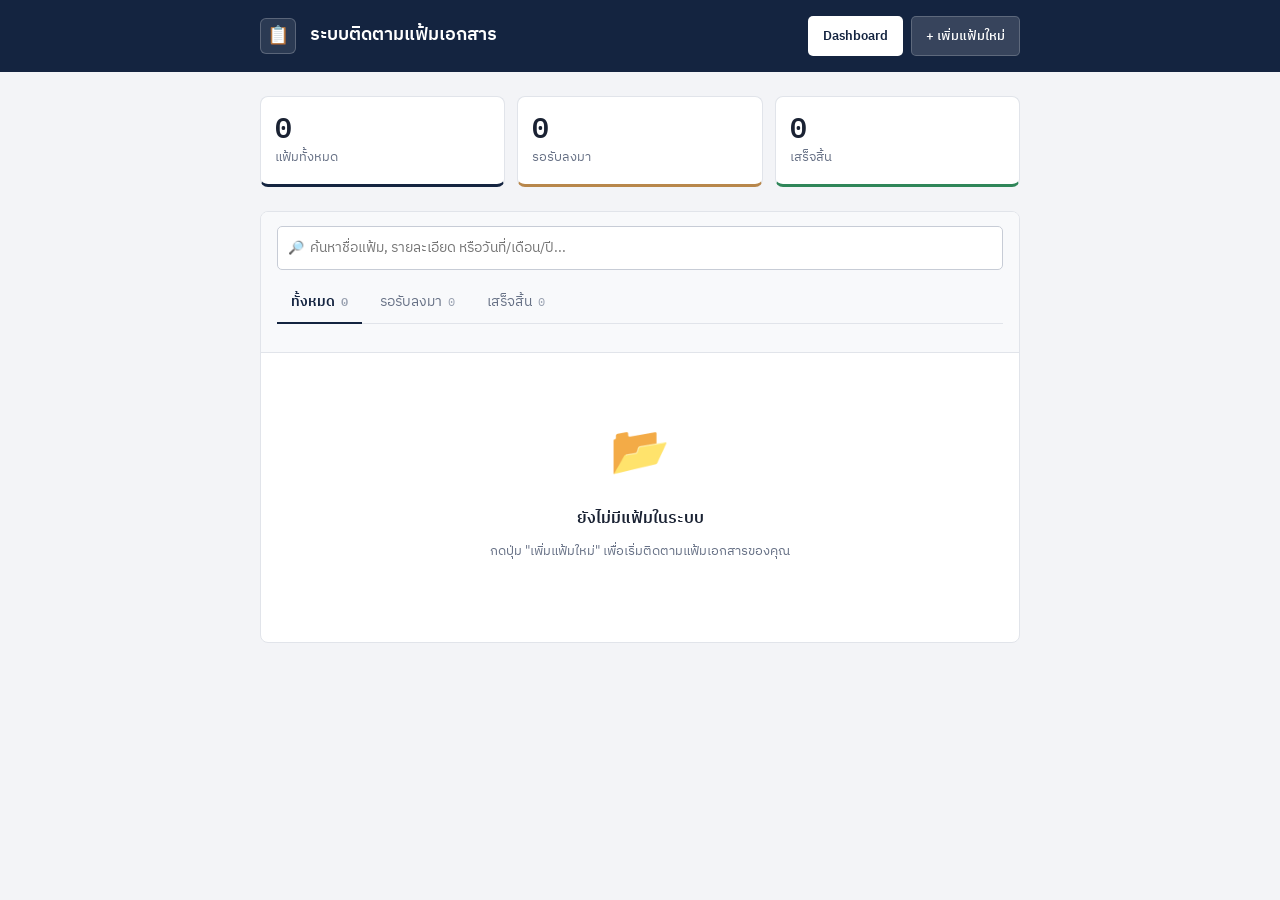
<file: file-tracker-improved.html>
<!DOCTYPE html>
<html lang="th">
<head>
<meta charset="UTF-8" />
<meta name="viewport" content="width=device-width, initial-scale=1.0" />
<title>ระบบติดตามแฟ้มเอกสาร</title>
<link rel="preconnect" href="https://fonts.googleapis.com">
<link href="https://fonts.googleapis.com/css2?family=IBM+Plex+Sans+Thai:wght@400;500;600;700&family=IBM+Plex+Mono:wght@400;500;600&display=swap" rel="stylesheet">
<style>
  :root{
    --bg: #F3F4F7;
    --surface: #FFFFFF;
    --surface-alt: #F8F9FB;
    --border: #E1E4EA;
    --border-strong: #C7CCD6;
    --navy: #142440;
    --navy-soft: #26385C;
    --text-primary: #1A2233;
    --text-secondary: #667085;
    --text-faint: #9AA2B1;
    --gold: #B8874B;
    --gold-bg: #FBF3E9;
    --green: #2F8659;
    --green-bg: #EBF5EF;
    --red: #C4453B;
    --focus: #26385C;
  }

  *{ box-sizing: border-box; }
  html,body{ margin:0; padding:0; }

  body{
    background: var(--bg);
    font-family: 'IBM Plex Sans Thai', sans-serif;
    color: var(--text-primary);
    min-height: 100vh;
    padding: 0 0 80px;
  }

  .page{ max-width: 800px; margin: 0 auto; padding: 0 20px; display: none; }
  .page.active{ display: block; }

  a, button, input, textarea{ font-family: inherit; }

  /* ---------- Top bar ---------- */
  .topbar{
    background: var(--navy);
    color: #fff;
    padding: 16px 0;
    margin-bottom: 24px;
    position: sticky;
    top: 0;
    z-index: 100;
  }
  .topbar-inner{
    max-width: 800px;
    margin: 0 auto;
    padding: 0 20px;
    display:flex;
    align-items: center;
    gap: 20px;
    justify-content: space-between;
  }
  .topbar-left{
    display:flex;
    align-items: center;
    gap: 14px;
  }
  .brand-mark{
    width: 36px; height: 36px;
    border-radius: 6px;
    background: rgba(255,255,255,0.1);
    border: 1px solid rgba(255,255,255,0.22);
    display:flex; align-items:center; justify-content:center;
    flex: 0 0 auto;
    font-size: 18px;
  }
  .brand-text h1{
    font-size: 18px;
    font-weight: 600;
    margin: 0;
    line-height: 1.2;
  }
  .topbar-nav{
    display:flex;
    gap: 8px;
  }
  .nav-btn{
    background: rgba(255,255,255,0.15);
    color: #fff;
    border: 1px solid rgba(255,255,255,0.2);
    padding: 8px 14px;
    border-radius: 5px;
    cursor: pointer;
    font-size: 13px;
    font-weight: 500;
    transition: all .2s;
  }
  .nav-btn:hover{
    background: rgba(255,255,255,0.25);
    border-color: rgba(255,255,255,0.35);
  }
  .nav-btn.active{
    background: #fff;
    color: var(--navy);
    font-weight: 600;
  }

  /* ---------- Stat cards ---------- */
  .stats-row{
    display:grid;
    grid-template-columns: repeat(3, 1fr);
    gap: 12px;
    margin-bottom: 24px;
  }
  .stat-card{
    background: var(--surface);
    border: 1px solid var(--border);
    border-radius: 8px;
    padding: 16px 14px;
    border-bottom: 3px solid var(--border-strong);
  }
  .stat-card.total{ border-bottom-color: var(--navy); }
  .stat-card.pending{ border-bottom-color: var(--gold); }
  .stat-card.done{ border-bottom-color: var(--green); }
  .stat-num{
    font-family: 'IBM Plex Mono', monospace;
    font-size: 28px;
    font-weight: 600;
    line-height: 1;
  }
  .stat-label{
    font-size: 12.5px;
    color: var(--text-secondary);
    margin-top: 6px;
  }

  /* ---------- Panels ---------- */
  .panel{
    background: var(--surface);
    border: 1px solid var(--border);
    border-radius: 8px;
    margin-bottom: 20px;
    overflow: hidden;
  }
  .panel-header{
    padding: 14px 16px;
    border-bottom: 1px solid var(--border);
    background: var(--surface-alt);
    font-size: 13px;
    font-weight: 600;
    color: var(--text-secondary);
    letter-spacing: 0.02em;
  }
  .panel-body{ padding: 20px; }

  /* ---------- Form styles ---------- */
  .form-group{
    margin-bottom: 18px;
  }
  .form-group:last-child{
    margin-bottom: 0;
  }
  .form-label{
    display: block;
    font-size: 13px;
    font-weight: 600;
    margin-bottom: 8px;
    color: var(--text-primary);
  }
  .form-input, .form-textarea{
    width: 100%;
    font-size: 14px;
    padding: 11px 12px;
    border: 1px solid var(--border-strong);
    border-radius: 5px;
    background: #fff;
    color: var(--text-primary);
    font-family: inherit;
  }
  .form-textarea{
    resize: vertical;
    min-height: 80px;
  }
  .form-input:focus, .form-textarea:focus{
    outline: 2px solid var(--focus);
    outline-offset: 1px;
    border-color: var(--focus);
  }

  .photo-upload-box{
    border: 2px dashed var(--border-strong);
    border-radius: 8px;
    padding: 24px;
    text-align: center;
    cursor: pointer;
    transition: all .2s;
    background: var(--surface-alt);
  }
  .photo-upload-box:hover{
    border-color: var(--navy-soft);
    background: #f5f7fb;
  }
  .photo-upload-box input[type="file"]{
    display: none;
  }
  .upload-icon{
    font-size: 32px;
    margin-bottom: 8px;
  }
  .upload-text{
    font-size: 13px;
    color: var(--text-secondary);
    margin: 0;
  }
  .upload-hint{
    font-size: 12px;
    color: var(--text-faint);
    margin-top: 6px;
  }
  .photo-preview{
    margin-top: 12px;
    display: none;
  }
  .photo-preview.show{
    display: block;
  }
  .preview-img{
    max-width: 100%;
    height: auto;
    border-radius: 6px;
    border: 1px solid var(--border);
    margin-bottom: 10px;
  }
  .preview-name{
    font-size: 12px;
    color: var(--text-secondary);
    word-break: break-all;
    margin-bottom: 8px;
  }
  .remove-photo-btn{
    font-size: 12px;
    padding: 6px 10px;
    background: var(--red);
    color: #fff;
    border: none;
    border-radius: 4px;
    cursor: pointer;
  }

  .form-actions{
    display: flex;
    gap: 10px;
    margin-top: 24px;
  }
  .btn-primary{
    flex: 1;
    font-weight: 600;
    font-size: 14px;
    padding: 12px 18px;
    border: none;
    border-radius: 5px;
    background: var(--navy);
    color: #fff;
    cursor: pointer;
    transition: background .2s;
  }
  .btn-primary:hover{ background: var(--navy-soft); }
  .btn-primary:focus-visible{ outline: 2px solid var(--focus); outline-offset: 2px; }
  .btn-primary:disabled{
    background: var(--text-faint);
    cursor: not-allowed;
  }

  /* ---------- Search bar ---------- */
  .search-bar{
    position: relative;
    margin-bottom: 12px;
  }
  .search-icon{
    position: absolute;
    left: 11px;
    top: 50%;
    transform: translateY(-50%);
    font-size: 13px;
    color: var(--text-faint);
    pointer-events: none;
  }
  .search-input{
    width: 100%;
    font-size: 13.5px;
    padding: 10px 34px 10px 32px;
    border: 1px solid var(--border-strong);
    border-radius: 5px;
    background: #fff;
    color: var(--text-primary);
    font-family: inherit;
  }
  .search-input:focus{
    outline: 2px solid var(--focus);
    outline-offset: 1px;
    border-color: var(--focus);
  }
  .search-clear-btn{
    position: absolute;
    right: 6px;
    top: 50%;
    transform: translateY(-50%);
    background: none;
    border: none;
    font-size: 13px;
    color: var(--text-faint);
    cursor: pointer;
    padding: 6px 7px;
    border-radius: 4px;
    display: none;
  }
  .search-clear-btn:hover{
    color: var(--text-secondary);
    background: var(--surface-alt);
  }
  .search-clear-btn.show{ display: block; }

  /* ---------- Filter tabs ---------- */
  .filter-tabs{
    display:flex;
    gap: 4px;
    margin-bottom: 14px;
    border-bottom: 1px solid var(--border);
  }
  .filter-tab{
    background: none;
    border: none;
    padding: 9px 14px;
    font-size: 13.5px;
    color: var(--text-secondary);
    cursor: pointer;
    border-bottom: 2px solid transparent;
    margin-bottom: -1px;
  }
  .filter-tab.active{
    color: var(--navy);
    font-weight: 600;
    border-bottom-color: var(--navy);
  }
  .filter-tab:focus-visible{ outline: 2px solid var(--focus); outline-offset: 2px; }
  .filter-tab .count{
    font-family: 'IBM Plex Mono', monospace;
    font-size: 11.5px;
    color: var(--text-faint);
    margin-left: 3px;
  }

  /* ---------- Pagination ---------- */
  .pagination{
    display:flex;
    align-items:center;
    justify-content:center;
    gap: 6px;
    margin-top: 20px;
    flex-wrap: wrap;
  }
  .page-btn{
    min-width: 32px;
    height: 32px;
    padding: 0 8px;
    border: 1px solid var(--border-strong);
    border-radius: 5px;
    background: #fff;
    color: var(--text-secondary);
    font-size: 13px;
    font-family: 'IBM Plex Mono', monospace;
    cursor: pointer;
    transition: all .15s;
  }
  .page-btn:hover:not(:disabled):not(.active){
    border-color: var(--navy-soft);
    color: var(--navy);
  }
  .page-btn.active{
    background: var(--navy);
    border-color: var(--navy);
    color: #fff;
    font-weight: 600;
    cursor: default;
  }
  .page-btn:disabled{
    opacity: 0.4;
    cursor: not-allowed;
  }
  .page-btn:focus-visible{ outline: 2px solid var(--focus); outline-offset: 2px; }
  .page-ellipsis{
    color: var(--text-faint);
    font-size: 13px;
    padding: 0 4px;
  }

  /* ---------- File list ---------- */
  .ledger-list{ display:flex; flex-direction: column; gap: 12px; }

  .file-card{
    background: var(--surface);
    border: 1px solid var(--border);
    border-radius: 8px;
    padding: 16px;
    transition: all .15s ease;
  }
  .file-card:hover{ box-shadow: 0 2px 10px rgba(20,36,64,0.08); border-color: var(--border-strong); }

  .file-header{
    display: flex;
    justify-content: space-between;
    align-items: flex-start;
    margin-bottom: 14px;
    gap: 12px;
  }
  .file-title-section{
    flex: 1;
  }
  .file-title{
    font-size: 15px;
    font-weight: 600;
    margin: 0;
    color: var(--text-primary);
  }
  .file-meta{
    font-size: 12px;
    color: var(--text-secondary);
    margin: 4px 0 0;
  }
  .file-code{
    font-family: 'IBM Plex Mono', monospace;
    font-size: 11px;
    background: var(--surface-alt);
    padding: 4px 8px;
    border-radius: 4px;
    color: var(--text-faint);
    white-space: nowrap;
  }

  .file-photo{
    width: 60px;
    height: 60px;
    border-radius: 6px;
    object-fit: cover;
    border: 1px solid var(--border);
    cursor: pointer;
    background: var(--surface-alt);
  }
  .file-photo.placeholder{
    display:flex;
    align-items:center;
    justify-content:center;
    font-size: 24px;
    color: var(--text-faint);
  }

  .file-status{
    display: grid;
    grid-template-columns: 1fr auto 1fr;
    align-items: center;
    gap: 14px;
    padding-top: 14px;
    border-top: 1px solid var(--border);
  }

  .status-item{
    display: flex;
    align-items: flex-start;
    gap: 10px;
    cursor: pointer;
    user-select: none;
    width: 100%;
    text-align: left;
    transition: opacity .2s;
  }
  .status-item:hover:not(:disabled){
    opacity: 0.8;
  }
  .status-item:focus-visible{
    outline: 2px solid var(--focus);
    outline-offset: 2px;
    border-radius: 4px;
  }

  .status-checkbox{
    width: 24px;
    height: 24px;
    border: 2px solid var(--border-strong);
    border-radius: 4px;
    display: flex;
    align-items: center;
    justify-content: center;
    background: #fff;
    transition: all .2s;
    flex: 0 0 auto;
  }
  .status-checkbox.checked{
    background: var(--green);
    border-color: var(--green);
    color: #fff;
  }

  .status-label{
    font-size: 13px;
    color: var(--text-primary);
  }
  .status-date{
    font-size: 11px;
    color: var(--text-faint);
    margin-top: 2px;
  }

  .status-item-wrapper{
    display: flex;
    flex-direction: column;
    gap: 10px;
    width: 100%;
  }

  .date-picker-inline{
    display: none;
  }
  .date-picker-inline.show{
    display: flex;
    padding: 10px;
    background: var(--surface-alt);
    border-radius: 5px;
    gap: 8px;
    align-items: center;
  }
  .date-picker-inline input[type="date"]{
    flex: 1;
    font-size: 13px;
    padding: 8px 10px;
    border: 1px solid var(--border-strong);
    border-radius: 4px;
  }
  .date-picker-inline button{
    padding: 6px 12px;
    font-size: 12px;
    border: none;
    border-radius: 4px;
    cursor: pointer;
    white-space: nowrap;
  }
  .date-save-btn{
    background: var(--green);
    color: #fff;
  }
  .date-cancel-btn{
    background: var(--surface);
    border: 1px solid var(--border);
    color: var(--text-secondary);
  }

  .status-divider{
    height: 32px;
    width: 2px;
    background: var(--border);
  }

  .file-actions{
    display: flex;
    gap: 6px;
    justify-content: flex-end;
  }
  .delete-btn{
    font-size: 12px;
    padding: 6px 10px;
    background: var(--surface-alt);
    color: var(--red);
    border: 1px solid var(--border);
    border-radius: 4px;
    cursor: pointer;
    transition: all .2s;
  }
  .delete-btn:hover{
    background: #ffebea;
    border-color: var(--red);
  }

  .empty-state{
    text-align: center;
    padding: 40px 20px;
  }
  .empty-state.hidden{
    display: none;
  }
  .empty-icon{
    font-size: 48px;
    margin-bottom: 12px;
  }
  .empty-title{
    font-size: 16px;
    font-weight: 600;
    margin: 0 0 8px;
    color: var(--text-primary);
  }
  .empty-text{
    font-size: 13px;
    color: var(--text-secondary);
    margin: 0;
  }

  /* ---------- Lightbox ---------- */
  .lightbox{
    display: none;
    position: fixed;
    top: 0; left: 0; right: 0; bottom: 0;
    background: rgba(0,0,0,0.6);
    z-index: 200;
    align-items: center;
    justify-content: center;
    padding: 20px;
  }
  .lightbox.open{
    display: flex;
  }
  .lightbox-content{
    max-width: 90vw;
    max-height: 90vh;
    position: relative;
  }
  .lightbox-img{
    max-width: 100%;
    max-height: 100%;
    border-radius: 8px;
  }
  .lightbox-close{
    position: absolute;
    top: -35px;
    right: 0;
    background: rgba(255,255,255,0.2);
    border: none;
    color: #fff;
    font-size: 24px;
    width: 32px;
    height: 32px;
    border-radius: 50%;
    cursor: pointer;
    display: flex;
    align-items: center;
    justify-content: center;
  }
  .lightbox-close:hover{
    background: rgba(255,255,255,0.3);
  }

  @media (max-width: 480px) {
    .stats-row{ grid-template-columns: 1fr; }
    .file-status{ grid-template-columns: 1fr; }
    .status-divider{ display: none; }
    .topbar-nav{ flex-direction: column; }
  }
</style>
</head>
<body>

<div class="topbar">
  <div class="topbar-inner">
    <div class="topbar-left">
      <div class="brand-mark">📋</div>
      <div class="brand-text">
        <h1>ระบบติดตามแฟ้มเอกสาร</h1>
      </div>
    </div>
    <div class="topbar-nav">
      <button class="nav-btn active" data-page="dashboard">Dashboard</button>
      <button class="nav-btn" data-page="add-file">+ เพิ่มแฟ้มใหม่</button>
    </div>
  </div>
</div>

<!-- ============ Dashboard Page ============ -->
<div id="dashboard-page" class="page active">
  <div class="stats-row">
    <div class="stat-card total">
      <div class="stat-num" id="statTotal">0</div>
      <div class="stat-label">แฟ้มทั้งหมด</div>
    </div>
    <div class="stat-card pending">
      <div class="stat-num" id="statPending">0</div>
      <div class="stat-label">รอรับลงมา</div>
    </div>
    <div class="stat-card done">
      <div class="stat-num" id="statDone">0</div>
      <div class="stat-label">เสร็จสิ้น</div>
    </div>
  </div>

  <div class="panel">
    <div class="panel-header">
      <div class="search-bar">
        <span class="search-icon">🔎</span>
        <input type="text" class="search-input" id="searchInput" placeholder="ค้นหาชื่อแฟ้ม, รายละเอียด หรือวันที่/เดือน/ปี..." />
        <button class="search-clear-btn" id="searchClearBtn" type="button" aria-label="ล้างคำค้นหา">✕</button>
      </div>
      <div class="filter-tabs">
        <button class="filter-tab active" data-filter="all">ทั้งหมด <span class="count" id="countAll">0</span></button>
        <button class="filter-tab" data-filter="pending">รอรับลงมา <span class="count" id="countPending">0</span></button>
        <button class="filter-tab" data-filter="done">เสร็จสิ้น <span class="count" id="countDone">0</span></button>
      </div>
    </div>
    <div class="panel-body">
      <div class="ledger-list" id="fileList"></div>
      <div class="empty-state" id="emptyState">
        <div class="empty-icon">📂</div>
        <h3 class="empty-title" id="emptyTitle">ยังไม่มีแฟ้มในระบบ</h3>
        <p class="empty-text" id="emptyText">กดปุ่ม "เพิ่มแฟ้มใหม่" เพื่อเริ่มติดตามแฟ้มเอกสารของคุณ</p>
      </div>
      <div class="pagination" id="pagination"></div>
    </div>
  </div>
</div>

<!-- ============ Add File Page ============ -->
<div id="add-file-page" class="page">
  <div class="panel">
    <div class="panel-header">เพิ่มแฟ้มใหม่</div>
    <div class="panel-body">
      <form id="addFileForm">
        <div class="form-group">
          <label class="form-label">ชื่อเรื่องหรือชื่อแฟ้ม</label>
          <input type="text" id="titleInput" class="form-input" placeholder="เช่น คำร้องขอ กำหนดการ ใบรับรอง ฯลฯ" maxlength="120" required>
        </div>

        <div class="form-group">
          <label class="form-label">รายละเอียดเพิ่มเติม (ไม่บังคับ)</label>
          <textarea id="descInput" class="form-textarea" placeholder="เพิ่มรายละเอียดอื่นๆ เช่น ผู้มอบ ตำแหน่ง ฯลฯ" maxlength="300"></textarea>
        </div>

        <div class="form-group">
          <label class="form-label">แนบรูป (ไม่บังคับ)</label>
          <div class="photo-upload-box" id="photoUploadBox">
            <div class="upload-icon">📸</div>
            <p class="upload-text">คลิกหรือวางรูปภาพ</p>
            <p class="upload-hint">รองรับ JPG, PNG (สูงสุด 5MB)</p>
            <input type="file" id="photoInput" accept="image/jpeg,image/png" />
          </div>
          <div class="photo-preview" id="photoPreview">
            <img class="preview-img" id="previewImg" alt="ตัวอย่างรูป" />
            <p class="preview-name" id="previewName"></p>
            <button type="button" class="remove-photo-btn" id="removePhotoBtn">ลบรูป</button>
          </div>
        </div>

        <div class="form-actions">
          <button type="submit" class="btn-primary">บันทึกแฟ้มใหม่</button>
        </div>
      </form>
    </div>
  </div>
</div>

<!-- Lightbox -->
<div class="lightbox" id="lightbox">
  <div class="lightbox-content">
    <button class="lightbox-close" id="lightboxClose">✕</button>
    <img class="lightbox-img" id="lightboxImg" alt="" />
  </div>
</div>

<script>
(function(){
  const CHECK_SVG = '<svg width="16" height="16" viewBox="0 0 16 16" fill="none" xmlns="http://www.w3.org/2000/svg"><path d="M13.5 4L6 11.5L2.5 8" stroke="currentColor" stroke-width="2" stroke-linecap="round" stroke-linejoin="round"/></svg>';

  // Elements
  const navBtns = document.querySelectorAll('.nav-btn');
  const pages = document.querySelectorAll('.page');
  const dashboardPage = document.getElementById('dashboard-page');
  const addFilePage = document.getElementById('add-file-page');
  
  const form = document.getElementById('addFileForm');
  const titleInput = document.getElementById('titleInput');
  const descInput = document.getElementById('descInput');
  const photoInput = document.getElementById('photoInput');
  const photoUploadBox = document.getElementById('photoUploadBox');
  const photoPreview = document.getElementById('photoPreview');
  const previewImg = document.getElementById('previewImg');
  const previewName = document.getElementById('previewName');
  const removePhotoBtn = document.getElementById('removePhotoBtn');

  const fileList = document.getElementById('fileList');
  const emptyState = document.getElementById('emptyState');
  const emptyTitle = document.getElementById('emptyTitle');
  const emptyText = document.getElementById('emptyText');
  
  const statTotal = document.getElementById('statTotal');
  const statPending = document.getElementById('statPending');
  const statDone = document.getElementById('statDone');
  const countAll = document.getElementById('countAll');
  const countPending = document.getElementById('countPending');
  const countDone = document.getElementById('countDone');

  const filterTabs = document.querySelectorAll('.filter-tab');
  const searchInput = document.getElementById('searchInput');
  const searchClearBtn = document.getElementById('searchClearBtn');
  const pagination = document.getElementById('pagination');
  const lightbox = document.getElementById('lightbox');
  const lightboxImg = document.getElementById('lightboxImg');
  const lightboxClose = document.getElementById('lightboxClose');

  // State
  let state = { entries: [], nextSeq: 1 };
  let currentFilter = 'all';
  let searchQuery = '';
  let currentPage = 1;
  const PAGE_SIZE = 6;
  let pendingPhoto = null;
  let pendingPhotoFile = null;
  let editingDateFor = null; // { id, type } เช่น { id: 'e123', type: 'sent' }

  // ============ Navigation ============
  navBtns.forEach(btn => {
    btn.addEventListener('click', () => {
      const pageId = btn.dataset.page + '-page';
      switchPage(pageId);
      navBtns.forEach(b => b.classList.remove('active'));
      btn.classList.add('active');
    });
  });

  function switchPage(pageId) {
    pages.forEach(p => p.classList.remove('active'));
    document.getElementById(pageId).classList.add('active');
  }

  // ============ Photo Upload ============
  photoUploadBox.addEventListener('click', () => photoInput.click());

  photoUploadBox.addEventListener('dragover', (e) => {
    e.preventDefault();
    photoUploadBox.style.background = '#f0f2f7';
  });

  photoUploadBox.addEventListener('dragleave', () => {
    photoUploadBox.style.background = '';
  });

  photoUploadBox.addEventListener('drop', (e) => {
    e.preventDefault();
    photoUploadBox.style.background = '';
    const files = e.dataTransfer.files;
    if (files.length > 0) {
      photoInput.files = files;
      handlePhotoSelect();
    }
  });

  photoInput.addEventListener('change', handlePhotoSelect);

  function handlePhotoSelect() {
    const file = photoInput.files[0];
    if (!file) return;

    if (file.size > 5 * 1024 * 1024) {
      alert('ไฟล์ใหญ่เกินไป (สูงสุด 5MB)');
      photoInput.value = '';
      return;
    }

    const reader = new FileReader();
    reader.onload = (e) => {
      const img = new Image();
      img.onload = () => {
        const canvas = document.createElement('canvas');
        const maxW = 600;
        const scale = Math.min(1, maxW / img.width);
        canvas.width = Math.round(img.width * scale);
        canvas.height = Math.round(img.height * scale);
        const ctx = canvas.getContext('2d');
        ctx.drawImage(img, 0, 0, canvas.width, canvas.height);
        pendingPhoto = canvas.toDataURL('image/jpeg', 0.75);
        pendingPhotoFile = file;
        displayPhotoPreview();
      };
      img.src = e.target.result;
    };
    reader.readAsDataURL(file);
  }

  function displayPhotoPreview() {
    previewImg.src = pendingPhoto;
    previewName.textContent = pendingPhotoFile.name;
    photoPreview.classList.add('show');
  }

  removePhotoBtn.addEventListener('click', (e) => {
    e.preventDefault();
    pendingPhoto = null;
    pendingPhotoFile = null;
    photoInput.value = '';
    photoPreview.classList.remove('show');
  });

  // ============ Form Submit ============
  form.addEventListener('submit', async (e) => {
    e.preventDefault();
    const title = titleInput.value.trim();
    if (!title) return;

    const entry = {
      id: 'e' + Date.now() + Math.random().toString(36).slice(2, 7),
      seq: state.nextSeq,
      title: title,
      desc: descInput.value.trim(),
      photo: pendingPhoto,
      sent: false,
      sentDate: null,
      returned: false,
      returnedDate: null,
      createdAt: Date.now()
    };

    state.nextSeq += 1;
    state.entries.unshift(entry);
    currentPage = 1;

    // Reset form
    titleInput.value = '';
    descInput.value = '';
    pendingPhoto = null;
    pendingPhotoFile = null;
    photoInput.value = '';
    photoPreview.classList.remove('show');

    render();
    await save();

    // Switch to dashboard
    switchPage('dashboard-page');
    navBtns.forEach(b => b.classList.remove('active'));
    navBtns[0].classList.add('active');
  });

  // ============ Status Toggle ============
  function toggleStatus(id, type) {
    const entry = state.entries.find(e => e.id === id);
    if (!entry) return;

    if (type === 'sent') {
      entry.sent = !entry.sent;
      entry.sentDate = entry.sent ? new Date().toLocaleDateString('th-TH') : null;
      // If unchecking sent, also uncheck returned
      if (!entry.sent) {
        entry.returned = false;
        entry.returnedDate = null;
      }
    } else {
      entry.returned = !entry.returned;
      entry.returnedDate = entry.returned ? new Date().toLocaleDateString('th-TH') : null;
    }

    render();
    save();
  }

  function deleteEntry(id) {
    if (confirm('ลบแฟ้มนี้?')) {
      state.entries = state.entries.filter(e => e.id !== id);
      render();
      save();
    }
  }

  // ============ Rendering ============
  function render() {
    const total = state.entries.length;
    const pending = state.entries.filter(e => e.sent && !e.returned).length;
    const done = state.entries.filter(e => e.sent && e.returned).length;

    statTotal.textContent = total;
    statPending.textContent = pending;
    statDone.textContent = done;
    countAll.textContent = total;
    countPending.textContent = pending;
    countDone.textContent = done;

    filterTabs.forEach(tab => {
      tab.classList.toggle('active', tab.dataset.filter === currentFilter);
    });

    const filtered = applyFilter(state.entries);

    if (filtered.length === 0) {
      fileList.innerHTML = '';
      pagination.innerHTML = '';
      emptyState.classList.remove('hidden');
      if (total === 0) {
        emptyTitle.textContent = 'ยังไม่มีแฟ้มในระบบ';
        emptyText.textContent = 'กดปุ่ม "เพิ่มแฟ้มใหม่" เพื่อเริ่มติดตามแฟ้มเอกสารของคุณ';
      } else if (searchQuery) {
        emptyTitle.textContent = 'ไม่พบแฟ้มที่ค้นหา';
        emptyText.textContent = 'ลองค้นหาด้วยคำอื่น หรือล้างคำค้นหา';
      } else {
        emptyTitle.textContent = 'ไม่มีแฟ้มในหมวดนี้';
        emptyText.textContent = 'ลองเลือกแท็บอื่นเพื่อดูแฟ้มทั้งหมด';
      }
      return;
    }

    emptyState.classList.add('hidden');

    const totalPages = Math.max(1, Math.ceil(filtered.length / PAGE_SIZE));
    if (currentPage > totalPages) currentPage = totalPages;
    if (currentPage < 1) currentPage = 1;

    const pageItems = filtered.slice((currentPage - 1) * PAGE_SIZE, currentPage * PAGE_SIZE);
    fileList.innerHTML = pageItems.map(entry => createFileCard(entry)).join('');

    renderPagination(totalPages);
  }

  function renderPagination(totalPages) {
    if (totalPages <= 1) {
      pagination.innerHTML = '';
      return;
    }

    let html = `<button class="page-btn" data-page="prev" ${currentPage === 1 ? 'disabled' : ''} aria-label="ก่อนหน้า">‹</button>`;

    getPageNumbers(currentPage, totalPages).forEach(p => {
      if (p === '...') {
        html += `<span class="page-ellipsis">…</span>`;
      } else {
        html += `<button class="page-btn ${p === currentPage ? 'active' : ''}" data-page="${p}">${p}</button>`;
      }
    });

    html += `<button class="page-btn" data-page="next" ${currentPage === totalPages ? 'disabled' : ''} aria-label="ถัดไป">›</button>`;

    pagination.innerHTML = html;
  }

  function getPageNumbers(current, total) {
    const delta = 1;
    const range = [];
    const withDots = [];
    let last;

    for (let i = 1; i <= total; i++) {
      if (i === 1 || i === total || (i >= current - delta && i <= current + delta)) {
        range.push(i);
      }
    }

    range.forEach(i => {
      if (last !== undefined) {
        if (i - last === 2) withDots.push(last + 1);
        else if (i - last !== 1) withDots.push('...');
      }
      withDots.push(i);
      last = i;
    });

    return withDots;
  }

  function applyFilter(entries) {
    let result = entries;
    if (currentFilter === 'pending') result = result.filter(e => e.sent && !e.returned);
    else if (currentFilter === 'done') result = result.filter(e => e.sent && e.returned);

    if (searchQuery) {
      result = result.filter(e => entrySearchText(e).includes(searchQuery));
    }

    return result;
  }

  // รวมข้อความสำหรับค้นหา: ชื่อเรื่อง, รายละเอียด, และวันที่ (สร้าง/ส่งขึ้น/รับลงมา)
  // ในหลายรูปแบบ (ไทยเต็ม, ไทยย่อ, ตัวเลข วัน/เดือน/ปี) เพื่อให้ค้นด้วยวัน เดือน หรือปีได้
  function entrySearchText(entry) {
    const parts = [entry.title, entry.desc || ''];

    parts.push(dateSearchTokens(new Date(entry.createdAt)));
    if (entry.sentDate) parts.push(dateSearchTokens(isoToDateObj(entry.sentDate)));
    if (entry.returnedDate) parts.push(dateSearchTokens(isoToDateObj(entry.returnedDate)));

    return parts.join(' ').toLowerCase();
  }

  function isoToDateObj(isoStr) {
    const [year, month, day] = isoStr.split('-');
    return new Date(parseInt(year), parseInt(month) - 1, parseInt(day));
  }

  function dateSearchTokens(d) {
    const day = String(d.getDate()).padStart(2, '0');
    const month = String(d.getMonth() + 1).padStart(2, '0');
    const year = d.getFullYear();
    const buddhistYear = year + 543;
    const thaiLong = d.toLocaleDateString('th-TH', { year: 'numeric', month: 'long', day: 'numeric' });
    const thaiShort = d.toLocaleDateString('th-TH', { year: 'numeric', month: 'short', day: 'numeric' });

    return [
      thaiLong, thaiShort,
      `${day}/${month}/${year}`,
      `${day}-${month}-${year}`,
      `${year}-${month}-${day}`,
      String(year), String(buddhistYear)
    ].join(' ');
  }

  function createFileCard(entry) {
    const photoHtml = entry.photo
      ? `<img class="file-photo" src="${entry.photo}" alt="รูป: ${escapeHtml(entry.title)}" data-full="${entry.photo}" />`
      : `<div class="file-photo placeholder">📄</div>`;

    const todayStr = new Date().toISOString().split('T')[0];

    const showSentDatePicker = editingDateFor && editingDateFor.id === entry.id && editingDateFor.type === 'sent';
    const showReturnedDatePicker = editingDateFor && editingDateFor.id === entry.id && editingDateFor.type === 'returned';

    // ติ๊กถูกให้ขึ้นทันทีตอนเปิดช่องกรอกวันที่ (ก่อนกดบันทึกจริง) เพื่อให้เห็นว่าเลือกแล้ว
    const sentCheckSvg = (entry.sent || showSentDatePicker) ? CHECK_SVG : '';
    const returnedCheckSvg = (entry.returned || showReturnedDatePicker) ? CHECK_SVG : '';

    const sentDateValue = entry.sent && entry.sentDate ? entry.sentDate : todayStr;
    const returnedDateValue = entry.returned && entry.returnedDate ? entry.returnedDate : todayStr;
    
    const sentDateDisplay = entry.sent && entry.sentDate ? isoToThaiDate(entry.sentDate) : '';
    const returnedDateDisplay = entry.returned && entry.returnedDate ? isoToThaiDate(entry.returnedDate) : '';

    return `
      <div class="file-card">
        <div style="display: flex; gap: 14px;">
          ${photoHtml}
          <div class="file-header" style="margin: 0; gap: 0;">
            <div class="file-title-section">
              <p class="file-title">${escapeHtml(entry.title)}</p>
              <p class="file-meta">${formatDateTime(entry.createdAt)}</p>
              ${entry.desc ? `<p class="file-meta">${escapeHtml(entry.desc)}</p>` : ''}
            </div>
            <div class="file-code">#${docCode(entry)}</div>
          </div>
        </div>

        <div class="file-status">
          <div style="flex: 1;">
            <button class="status-item" data-action="toggle-sent" data-id="${entry.id}" style="background: none; border: none; padding: 0; cursor: pointer; text-align: left; width: 100%;">
              <div class="status-checkbox ${(entry.sent || showSentDatePicker) ? 'checked' : ''}">${sentCheckSvg}</div>
              <div>
                <div class="status-label">ส่งขึ้นไปแล้ว</div>
                ${sentDateDisplay ? `<div class="status-date">${sentDateDisplay}</div>` : ''}
                ${showSentDatePicker && !entry.sent ? `<div class="status-date">เลือกวันที่แล้วกดบันทึก</div>` : ''}
              </div>
            </button>
            ${(entry.sent || showSentDatePicker) ? `
              <div class="date-picker-inline ${showSentDatePicker ? 'show' : ''}" data-entry-id="${entry.id}" data-type="sent" style="margin-top: 8px;">
                <input type="date" class="date-input" value="${sentDateValue}" max="${todayStr}" />
                <button class="date-save-btn" data-action="save-date" data-id="${entry.id}" data-type="sent">บันทึก</button>
                <button class="date-cancel-btn" data-action="cancel-date" data-id="${entry.id}" data-type="sent">ยกเลิก</button>
              </div>
            ` : ''}
          </div>

          <div class="status-divider"></div>

          <div style="flex: 1;">
            <button class="status-item" data-action="toggle-returned" data-id="${entry.id}" ${!entry.sent ? 'style="opacity: 0.5; pointer-events: none; background: none; border: none; padding: 0; cursor: not-allowed; text-align: left; width: 100%;"' : 'style="background: none; border: none; padding: 0; cursor: pointer; text-align: left; width: 100%;"'}>
              <div class="status-checkbox ${(entry.returned || showReturnedDatePicker) ? 'checked' : ''}">${returnedCheckSvg}</div>
              <div>
                <div class="status-label">รับลงมาแล้ว</div>
                ${returnedDateDisplay ? `<div class="status-date">${returnedDateDisplay}</div>` : ''}
                ${showReturnedDatePicker && !entry.returned ? `<div class="status-date">เลือกวันที่แล้วกดบันทึก</div>` : ''}
              </div>
            </button>
            ${(entry.returned || showReturnedDatePicker) ? `
              <div class="date-picker-inline ${showReturnedDatePicker ? 'show' : ''}" data-entry-id="${entry.id}" data-type="returned" style="margin-top: 8px;">
                <input type="date" class="date-input" value="${returnedDateValue}" max="${todayStr}" />
                <button class="date-save-btn" data-action="save-date" data-id="${entry.id}" data-type="returned">บันทึก</button>
                <button class="date-cancel-btn" data-action="cancel-date" data-id="${entry.id}" data-type="returned">ยกเลิก</button>
              </div>
            ` : ''}
          </div>

          <div class="file-actions">
            <button class="delete-btn" data-action="delete" data-id="${entry.id}">ลบ</button>
          </div>
        </div>
      </div>
    `;
  }

  function escapeHtml(s) {
    return s.replace(/[&<>"']/g, c => ({'&':'&amp;','<':'&lt;','>':'&gt;','"':'&quot;',"'":'&#39;'}[c]));
  }

  function docCode(entry) {
    return String(entry.seq).padStart(4, '0');
  }

  function formatDateTime(ts) {
    const d = new Date(ts);
    return d.toLocaleDateString('th-TH', { year: 'numeric', month: 'short', day: 'numeric' }) + 
           ' ' + d.toLocaleTimeString('th-TH', { hour: '2-digit', minute: '2-digit' });
  }

  function dateToIso(dateStr) {
    if (!dateStr) return new Date().toISOString().split('T')[0];
    // dateStr อยู่ในรูป "DD/MM/YYYY" จากการ toLocaleDateString
    // ต้องแปลงกลับ เลยใช้ Date.now() แทน
    return new Date().toISOString().split('T')[0];
  }

  function isoToThaiDate(isoStr) {
    if (!isoStr) return '';
    const [year, month, day] = isoStr.split('-');
    const d = new Date(year, parseInt(month) - 1, day);
    return d.toLocaleDateString('th-TH', { year: 'numeric', month: 'short', day: 'numeric' });
  }

  // ============ Event Delegation ============
  fileList.addEventListener('click', (e) => {
    const btn = e.target.closest('[data-action]');
    if (!btn) return;

    const action = btn.dataset.action;
    const id = btn.dataset.id;
    const type = btn.dataset.type;

    if (action === 'toggle-sent') {
      toggleStatusWithDatePicker(id, 'sent', e);
    } else if (action === 'toggle-returned') {
      toggleStatusWithDatePicker(id, 'returned', e);
    } else if (action === 'save-date') {
      saveDateForEntry(id, type);
    } else if (action === 'cancel-date') {
      cancelDateEdit();
    } else if (action === 'delete') {
      deleteEntry(id);
    }
  });

  function toggleStatusWithDatePicker(id, type, e) {
    const entry = state.entries.find(x => x.id === id);
    if (!entry) return;

    const isPending = editingDateFor && editingDateFor.id === id && editingDateFor.type === type;

    // ถ้า already checked แล้ว (บันทึกแล้วจริง) ให้ uncheck
    if (type === 'sent' && entry.sent) {
      entry.sent = false;
      entry.sentDate = null;
      entry.returned = false;
      entry.returnedDate = null;
      editingDateFor = null;
      render();
      save();
      return;
    } else if (type === 'returned' && entry.returned) {
      entry.returned = false;
      entry.returnedDate = null;
      editingDateFor = null;
      render();
      save();
      return;
    }

    // ถ้าติ๊กค้างรอกรอกวันที่อยู่ (ยังไม่กดบันทึก) แล้วกดซ้ำ ให้ยกเลิกการติ๊ก
    if (isPending) {
      editingDateFor = null;
      render();
      return;
    }

    // ยังไม่ติ๊ก -> ติ๊กให้ขึ้นทันที แล้วเปิดช่องกรอกวันที่ ยังไม่ถือว่าสำเร็จจนกว่าจะเลือกวันที่แล้วกด "บันทึก"
    if (type === 'returned' && !entry.sent) return; // ต้องส่งขึ้นไปก่อนถึงจะรับลงมาได้

    editingDateFor = { id, type };

    render();

    // Auto-focus ไปที่ date input หลังจาก render
    setTimeout(() => {
      const datePicker = fileList.querySelector(`[data-entry-id="${id}"][data-type="${type}"] .date-input`);
      if (datePicker) {
        datePicker.focus();
        if (datePicker.showPicker) {
          try {
            datePicker.showPicker();
          } catch (e) {}
        }
      }
    }, 0);
  }

  function saveDateForEntry(id, type) {
    const entry = state.entries.find(x => x.id === id);
    if (!entry) return;

    const picker = fileList.querySelector(`[data-entry-id="${id}"][data-type="${type}"]`);
    const input = picker?.querySelector('.date-input');
    if (!input || !input.value) return;

    // ยืนยันสถานะพร้อมวันที่ที่เลือก (เก็บเป็น ISO format) เมื่อกดบันทึกเท่านั้น
    if (type === 'sent') {
      entry.sent = true;
      entry.sentDate = input.value;
    } else if (type === 'returned') {
      entry.returned = true;
      entry.returnedDate = input.value;
    }

    editingDateFor = null;
    render();
    save();
  }

  function cancelDateEdit() {
    // ยกเลิกโดยไม่บันทึกสถานะใดๆ (สถานะเดิมยังไม่ถูกแก้ไข)
    editingDateFor = null;
    render();
  }

  // Photo lightbox
  fileList.addEventListener('click', (e) => {
    const img = e.target.closest('.file-photo[data-full]');
    if (img) {
      lightboxImg.src = img.dataset.full;
      lightbox.classList.add('open');
    }
  });

  lightboxClose.addEventListener('click', () => lightbox.classList.remove('open'));
  lightbox.addEventListener('click', (e) => {
    if (e.target === lightbox) lightbox.classList.remove('open');
  });
  document.addEventListener('keydown', (e) => {
    if (e.key === 'Escape') lightbox.classList.remove('open');
  });

  // Filter tabs
  filterTabs.forEach(tab => {
    tab.addEventListener('click', () => {
      currentFilter = tab.dataset.filter;
      currentPage = 1;
      render();
    });
  });

  // Search bar
  searchInput.addEventListener('input', () => {
    searchQuery = searchInput.value.trim().toLowerCase();
    searchClearBtn.classList.toggle('show', searchQuery.length > 0);
    currentPage = 1;
    render();
  });

  searchClearBtn.addEventListener('click', () => {
    searchInput.value = '';
    searchQuery = '';
    searchClearBtn.classList.remove('show');
    currentPage = 1;
    render();
    searchInput.focus();
  });

  // Pagination
  pagination.addEventListener('click', (e) => {
    const btn = e.target.closest('.page-btn');
    if (!btn || btn.disabled) return;
    const p = btn.dataset.page;
    if (p === 'prev') currentPage -= 1;
    else if (p === 'next') currentPage += 1;
    else currentPage = parseInt(p, 10);
    render();
  });

  // ============ Storage ============
  async function save() {
    try {
      localStorage.setItem('fileTrackerState', JSON.stringify(state));
    } catch (err) {
      console.error('Failed to save:', err);
    }
  }

  function load() {
    try {
      const saved = localStorage.getItem('fileTrackerState');
      if (saved) {
        state = JSON.parse(saved);
      }
    } catch (err) {
      console.error('Failed to load:', err);
    }
    render();
  }

  load();
})();
</script>

</body>
</html>
</file>
